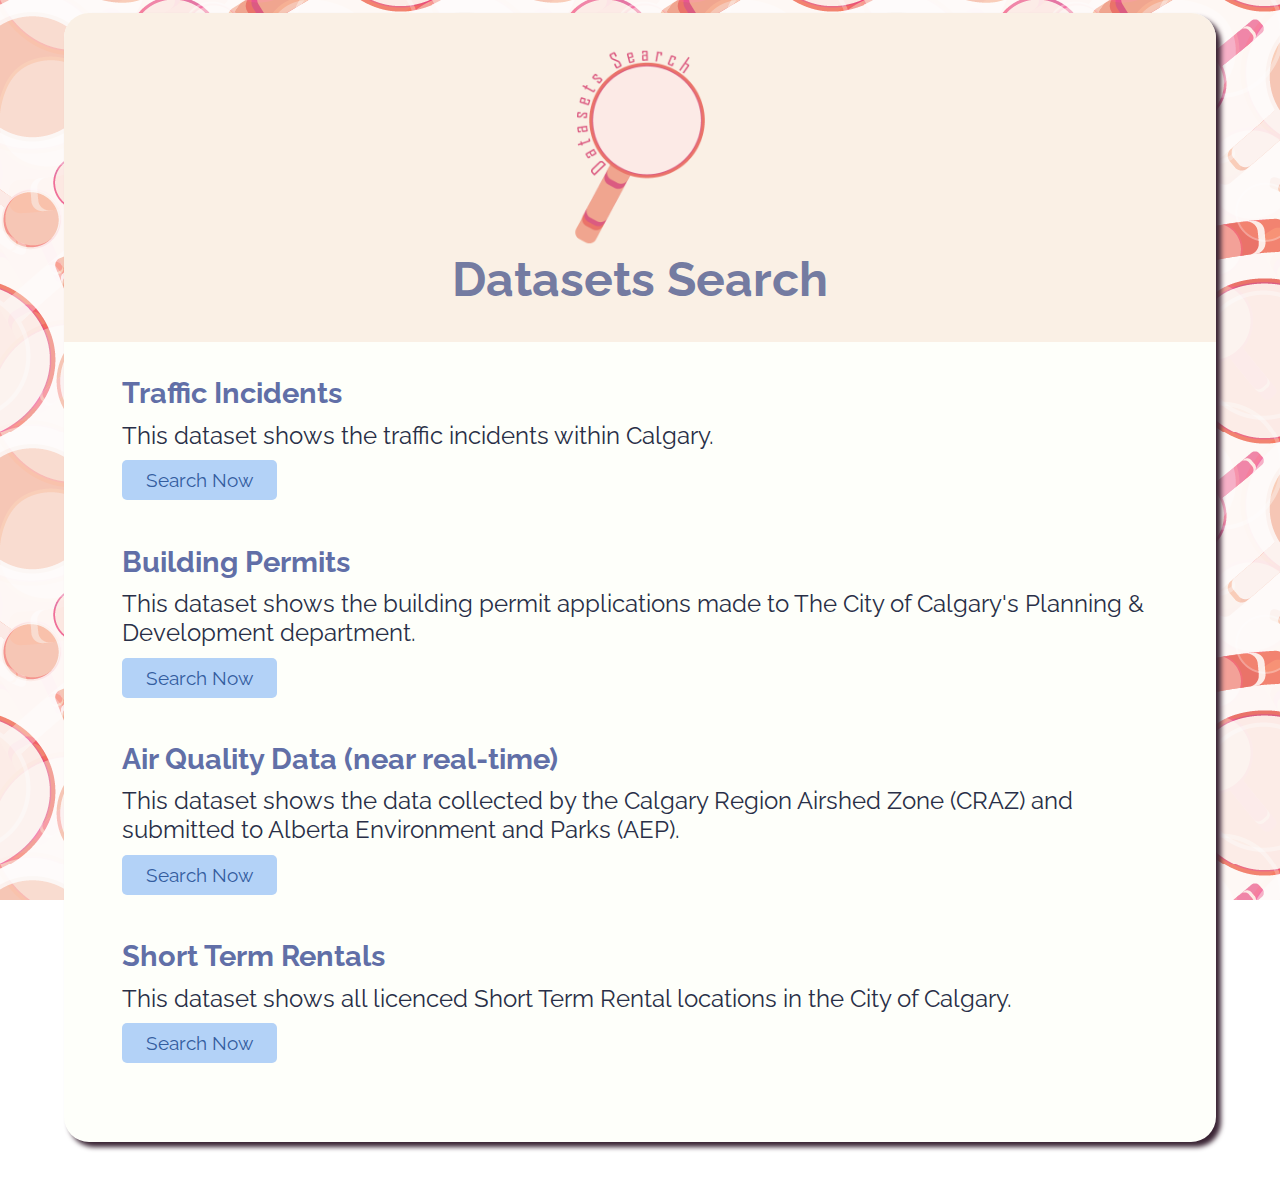
<file: index.html>
<!DOCTYPE html>

<html>

    <head>
        <meta charset="UTF-8">
        <title>Datasets Search</title>
        <meta name = "author" content="Michelle Alzola">  
        <link rel="preconnect" href="https://fonts.googleapis.com">
        <link rel="preconnect" href="https://fonts.gstatic.com" crossorigin>
        <link href="https://fonts.googleapis.com/css2?family=Raleway:ital,wght@0,400;0,800;1,400&display=swap" rel="stylesheet">
        <link rel="stylesheet" type = "text/css" href="./styles/indexstyles.css"> 

    </head>

    <body>

        <div class="container">

            <header>
                <img src="./images/LOGOdatasets-03.png" alt="Datasets Search Logo" width="200">
                <h1>Datasets Search</h1>               
            </header>

            <main>                
                <h2>Traffic Incidents</h2>
                <p>This dataset shows the traffic incidents within Calgary.</p> 
                <button id="traffic_btn"  onclick="showTraffic();">Search Now</button>  
                <div id="traffic"></div>

                <h2>Building Permits</h2>
                <p>This dataset shows the building permit applications made to The City of Calgary's Planning & Development department.</p> 
                <button onclick="showBuildingPermits();">Search Now</button>  
                <div id="building_permits"></div>

                <h2>Air Quality Data (near real-time)</h2>
                <p>This dataset shows the data collected by the Calgary Region Airshed Zone (CRAZ) and submitted to Alberta Environment and Parks (AEP).</p> 
                <button onclick="showAirQuality();">Search Now</button>  
                <div id="air_quality"></div>

                <h2>Short Term Rentals</h2>
                <p>This dataset shows all licenced Short Term Rental locations in the City of Calgary.</p> 
                <button onclick="showRentals();">Search Now</button>  
                <div id="short_rentals"></div>

                
                   
                       

            </main>
            <script type="text/javascript" src="./scripts/indexscripts.js"></script>
            <script type="text/javascript" src="./scripts/trafficscripts.js"></script>
            <script type="text/javascript" src="./scripts/buildingpermitsscripts.js"></script>
            <script type="text/javascript" src="./scripts/airqualitycripts.js"></script>
            <script type="text/javascript" src="./scripts/rentalsscripts.js"></script>
            

        </div>
        
    </body>
</html>
</file>
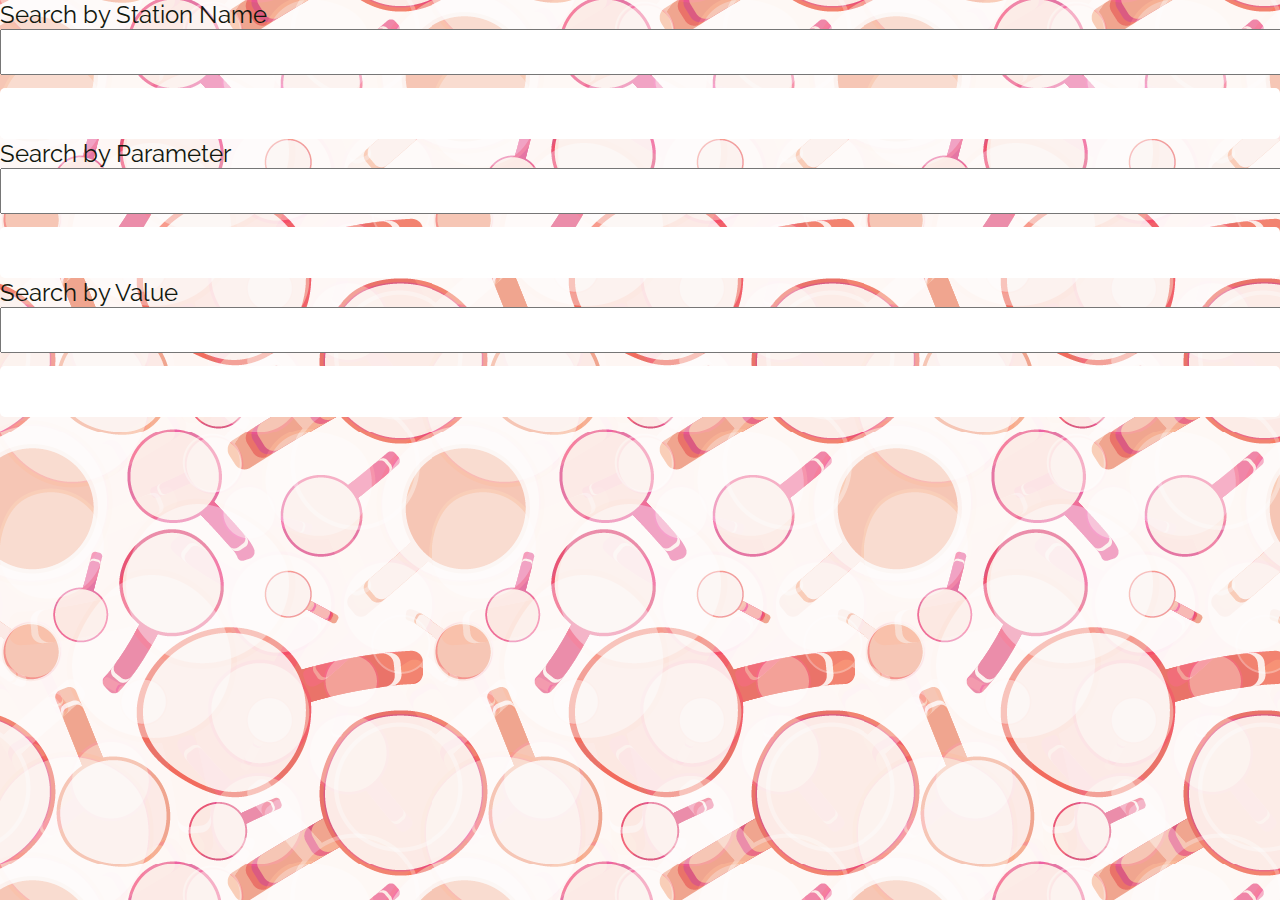
<file: airquality.html>
<!DOCTYPE html>
<html lang="en">

<head>
    <meta charset="UTF-8">
    <title>Air Quality Data (near real-time)</title>
    <meta name="author" content="Michelle Alzola">
    <link rel="preconnect" href="https://fonts.googleapis.com">
    <link rel="preconnect" href="https://fonts.gstatic.com" crossorigin>
    <link href="https://fonts.googleapis.com/css2?family=Raleway:ital,wght@0,400;0,800;1,400&display=swap"
        rel="stylesheet">
    <link rel="stylesheet" type="text/css" href="./styles/indexstyles.css">

</head>

<body>

    <div>
        <label>Search by Station Name</label>
        <input type="text" id="search_StationName" onkeyup="searchStationName();">
    </div>
    <table id="StationName_results"></table>
    
    <div>
        <label>Search by Parameter</label>
        <input type="text" id="search_Parameter" onkeyup="searchParameter();">
    </div>
    <table id="Parameter_results"></table>

    <div>
        <label>Search by Value</label>
        <input type="text" id="search_Value" onkeyup="searchValue();">
    </div>
    <table id="Value_results"></table>

    

    <script src="./scripts/airqualitycripts.js"></script>


</body>

</html>
</file>
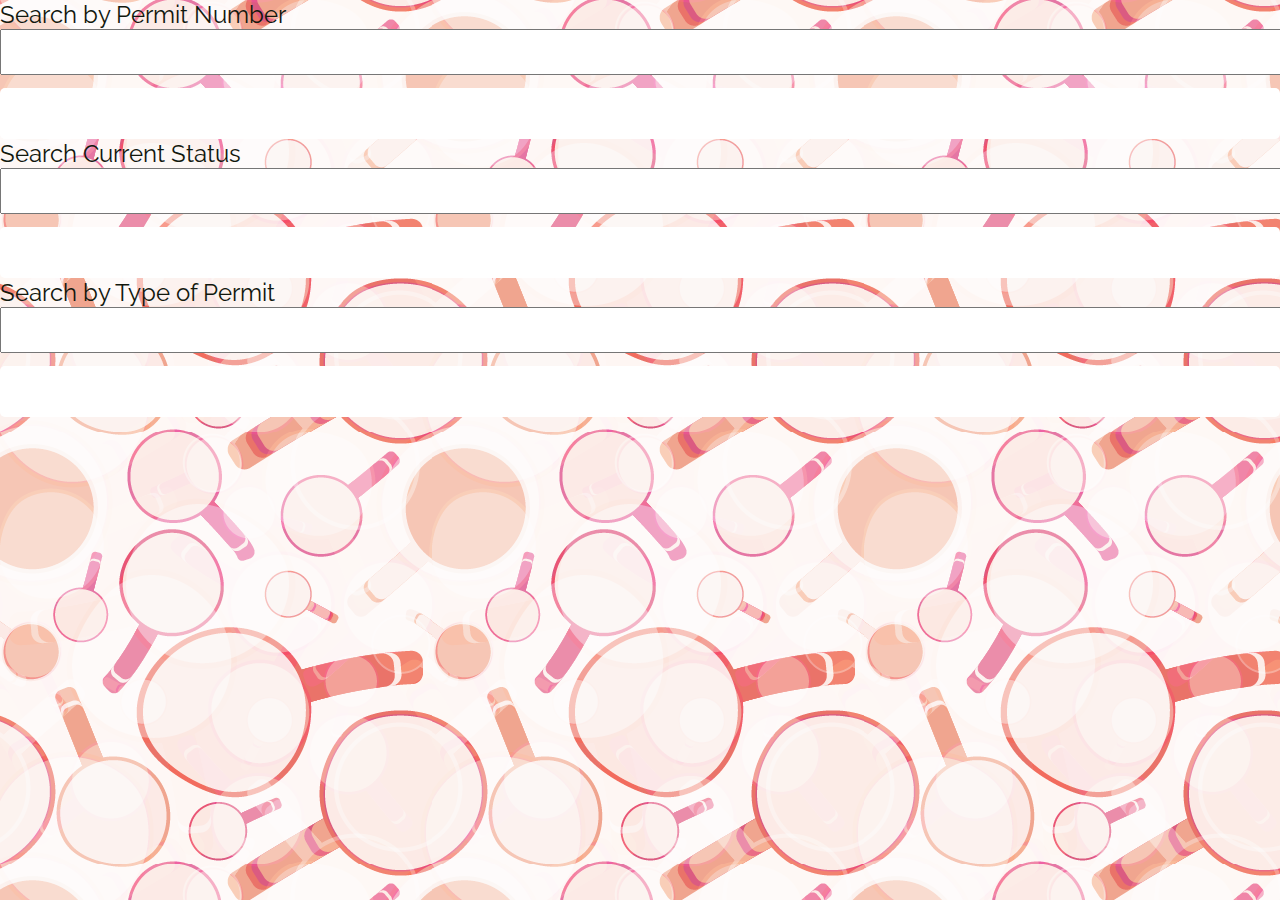
<file: buildingpermits.html>
<!DOCTYPE html>
<html lang="en">

<head>
    <meta charset="UTF-8">
    <title>Building Permits</title>
    <meta name="author" content="Michelle Alzola">
    <link rel="preconnect" href="https://fonts.googleapis.com">
    <link rel="preconnect" href="https://fonts.gstatic.com" crossorigin>
    <link href="https://fonts.googleapis.com/css2?family=Raleway:ital,wght@0,400;0,800;1,400&display=swap"
        rel="stylesheet">
    <link rel="stylesheet" type="text/css" href="./styles/indexstyles.css">

</head>

<body>

    <div>
        <label>Search by Permit Number</label>
        <input type="text" id="search_PermitNumber" onkeyup="searchPermitNumber();">
    </div>
    <table id="PermitNumber_results"></table>
   
    <div>
        <label>Search Current Status</label>
        <input type="text" id="search_CurrentStatus" onkeyup="searchCurrentStatus();">
    </div>
    <table id="CurrentStatus_results"></table>

    <div>
        <label>Search by Type of Permit</label>
        <input type="text" id="search_PermitType" onkeyup="searchPermitType();">
    </div>
    <table id="PermitType_results"></table>

    

    <script src="./scripts/buildingpermitsscripts.js"></script>


</body>

</html>
</file>
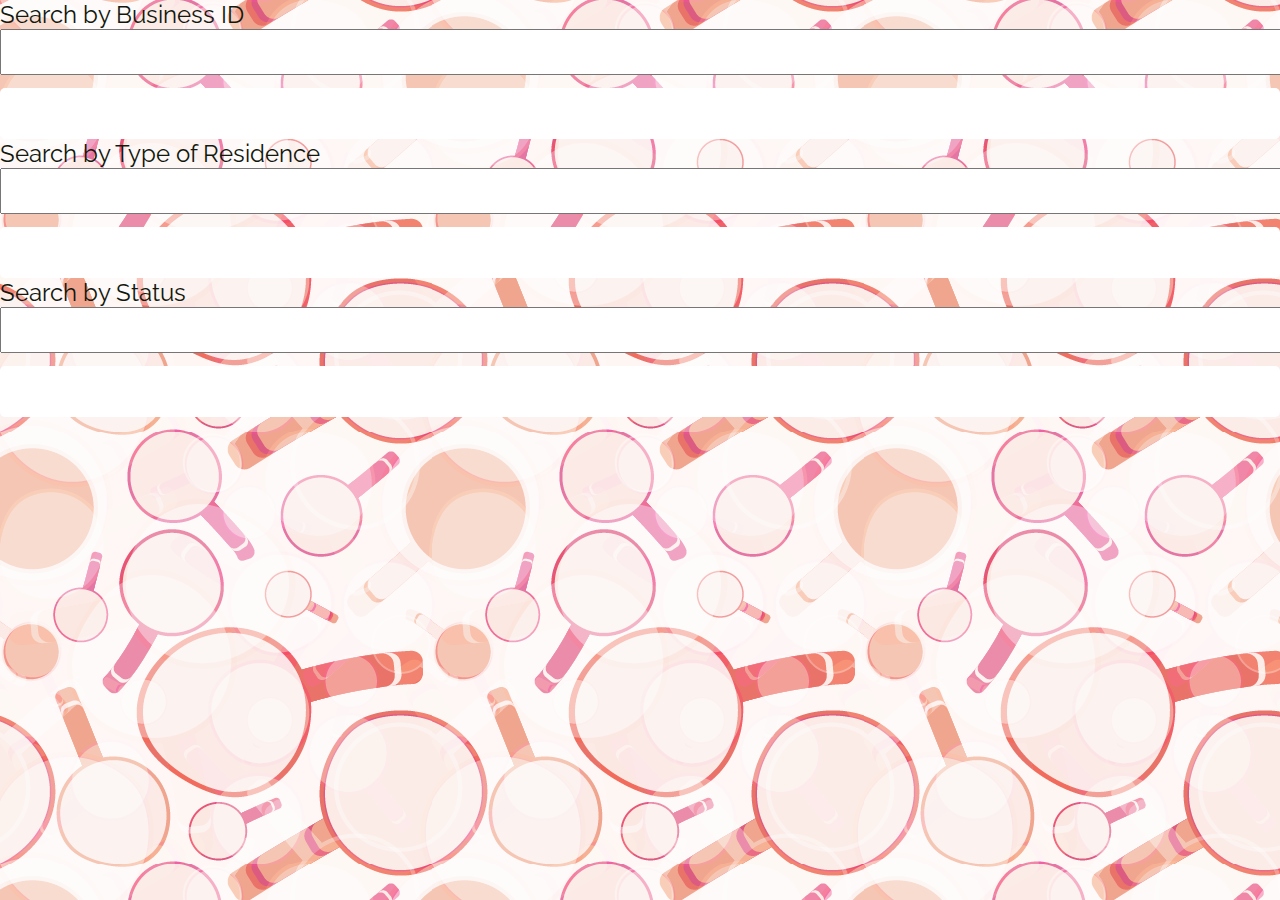
<file: rentals.html>
<!DOCTYPE html>
<html lang="en">

<head>
    <meta charset="UTF-8">
    <title>Short Term Rentals</title>
    <meta name="author" content="Michelle Alzola">
    <link rel="preconnect" href="https://fonts.googleapis.com">
    <link rel="preconnect" href="https://fonts.gstatic.com" crossorigin>
    <link href="https://fonts.googleapis.com/css2?family=Raleway:ital,wght@0,400;0,800;1,400&display=swap"
        rel="stylesheet">
    <link rel="stylesheet" type="text/css" href="./styles/indexstyles.css">

</head>

<body>

    <div>
        <label>Search by Business ID</label>
        <input type="text" id="search_BusinessId" onkeyup="searchBusinessId();">
    </div>
    <table id="BusinessId_results"></table>
    
    <div>
        <label>Search by Type of Residence</label>
        <input type="text" id="search_Residence" onkeyup="searchResidence();">
    </div>
    <table id="Residence_results"></table>

    <div>
        <label>Search by Status</label>
        <input type="text" id="search_Status" onkeyup="searchStatus();">
    </div>
    <table id="Status_results"></table>

    

    <script src="./scripts/rentalsscripts.js"></script>


</body>

</html>
</file>
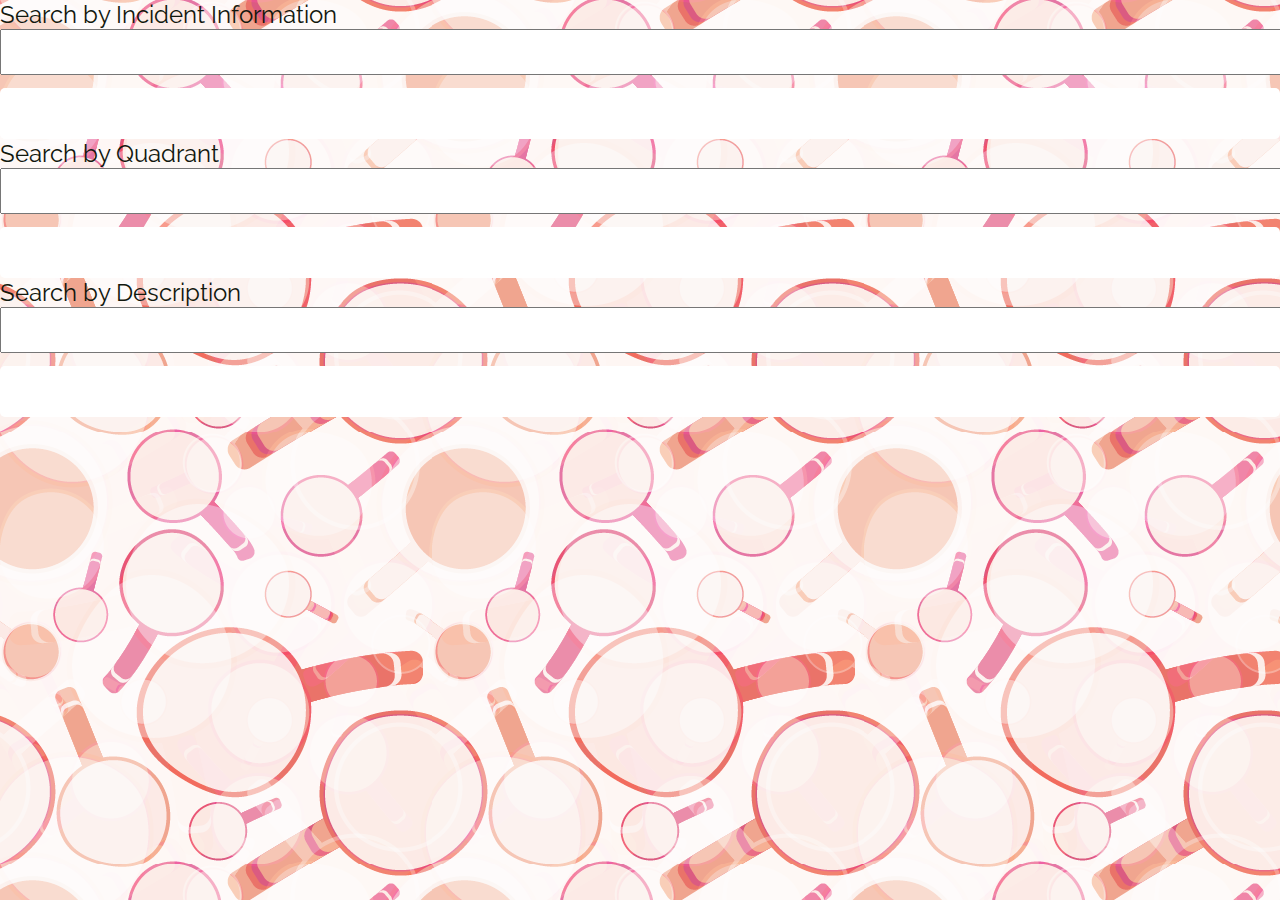
<file: traffic.html>
<!DOCTYPE html>
<html lang="en">

<head>
    <meta charset="UTF-8">
    <title>Traffic Incidents</title>
    <meta name="author" content="Michelle Alzola">
    <link rel="preconnect" href="https://fonts.googleapis.com">
    <link rel="preconnect" href="https://fonts.gstatic.com" crossorigin>
    <link href="https://fonts.googleapis.com/css2?family=Raleway:ital,wght@0,400;0,800;1,400&display=swap"
        rel="stylesheet">
    <link rel="stylesheet" type="text/css" href="./styles/indexstyles.css">

</head>

<body>

    <div>
        <label>Search by Incident Information</label>
        <input type="text" id="search_incident" onkeyup="searchIncidentInfo();">
    </div>
    <table id="incident_results"></table>
    
    <div>
        <label>Search by Quadrant</label>
        <input type="text" id="search_quadrant" onkeyup="searchQuadrant();">
    </div>
    <table id="quadrant_results"></table>

    <div>
        <label>Search by Description</label>
        <input type="text" id="search_description" onkeyup="searchDescription();">
    </div>
    <table id="description_results"></table>

    <!-- <div id="map"></div> -->

    

    <script src="./scripts/trafficscripts.js"></script>


</body>

</html>
</file>
<file: styles/indexstyles.css>
body {
    font-family: 'Raleway', sans-serif;       
    margin: 0;
    padding: 0; 
    background-image: url("../images/PATTERN2datasets-04-05.png");
    background-repeat: repeat;
    background-attachment: fixed;  
    color: rgb(18, 24, 14);  
       
}

div.container{
    background-color: rgb(254, 255, 250);
    margin: 5%;
    margin-top: 1%;
    margin-bottom: auto;
    padding: 2%;    
    border-radius: 25px;
    box-shadow: 5px 5px 5px rgb(58, 36, 52); 
    text-align: center; 
    padding: 0;  
    
}
div.container header {
    width: 100%;
    padding-left: 0;
    text-align: center; 
    margin: 0;    
    margin-top: 0;
    padding-top: 3%;       
    background-color: rgb(250, 240, 229);
    border-radius: 25px;
    border-bottom-left-radius: 0;
    border-bottom-right-radius: 0;
    padding-bottom: 3%;
}
div.container header h1 {
    font-size: 300%;
    color:rgb(116, 123, 161);    
    margin: 0; 
    padding-bottom: 0%;
    
}
div.container header p{
    margin-top: 0;
    padding: 0;
    padding-bottom: 1%;
    font-size: 120%;
}
div.container main { 
    width: auto;
    margin: 5%; 
    margin-top: 3%;
    padding: 0;   
    padding-bottom: 5%;
    text-align: left;
   
}
div.container main h2 {
    font-weight: 700;
    color:rgb(97, 111, 167);
    margin-bottom: 1%; 
    font-size: 180%;      
} 
div.container main p {
    font-size: 150%;
    color:rgb(41, 47, 71);
    margin: 0;
}
button {
    width: 15%;
    height: 40px;
    font-size: 120%;
    font-family: 'Raleway', sans-serif;
    margin-bottom: 2%;
    margin-top: 1%;
    color:rgb(51,93,159); 
    background-color: rgb(179, 210, 247);
    border-radius: 5px; 
    border-style:none;   
}
button:hover {
    background-color: rgb(152, 185, 223);
}
table {
    width: 100%;
    padding: 2%;
    border: none;
    font-size: 20px;
    background-color: rgb(255, 255, 255);
    border-radius: 5px;
    border-spacing: 15px;    
}
label {
    font-size: 150%;

}

input {
    width: 100%;
    height: 40px;
    font-size: 150%;
    font-family: 'Raleway', sans-serif;
    text-indent: 1%;
    margin-bottom: 1%;
}

#map{
    height: 400px;
    width: 100%;
}
</file>
